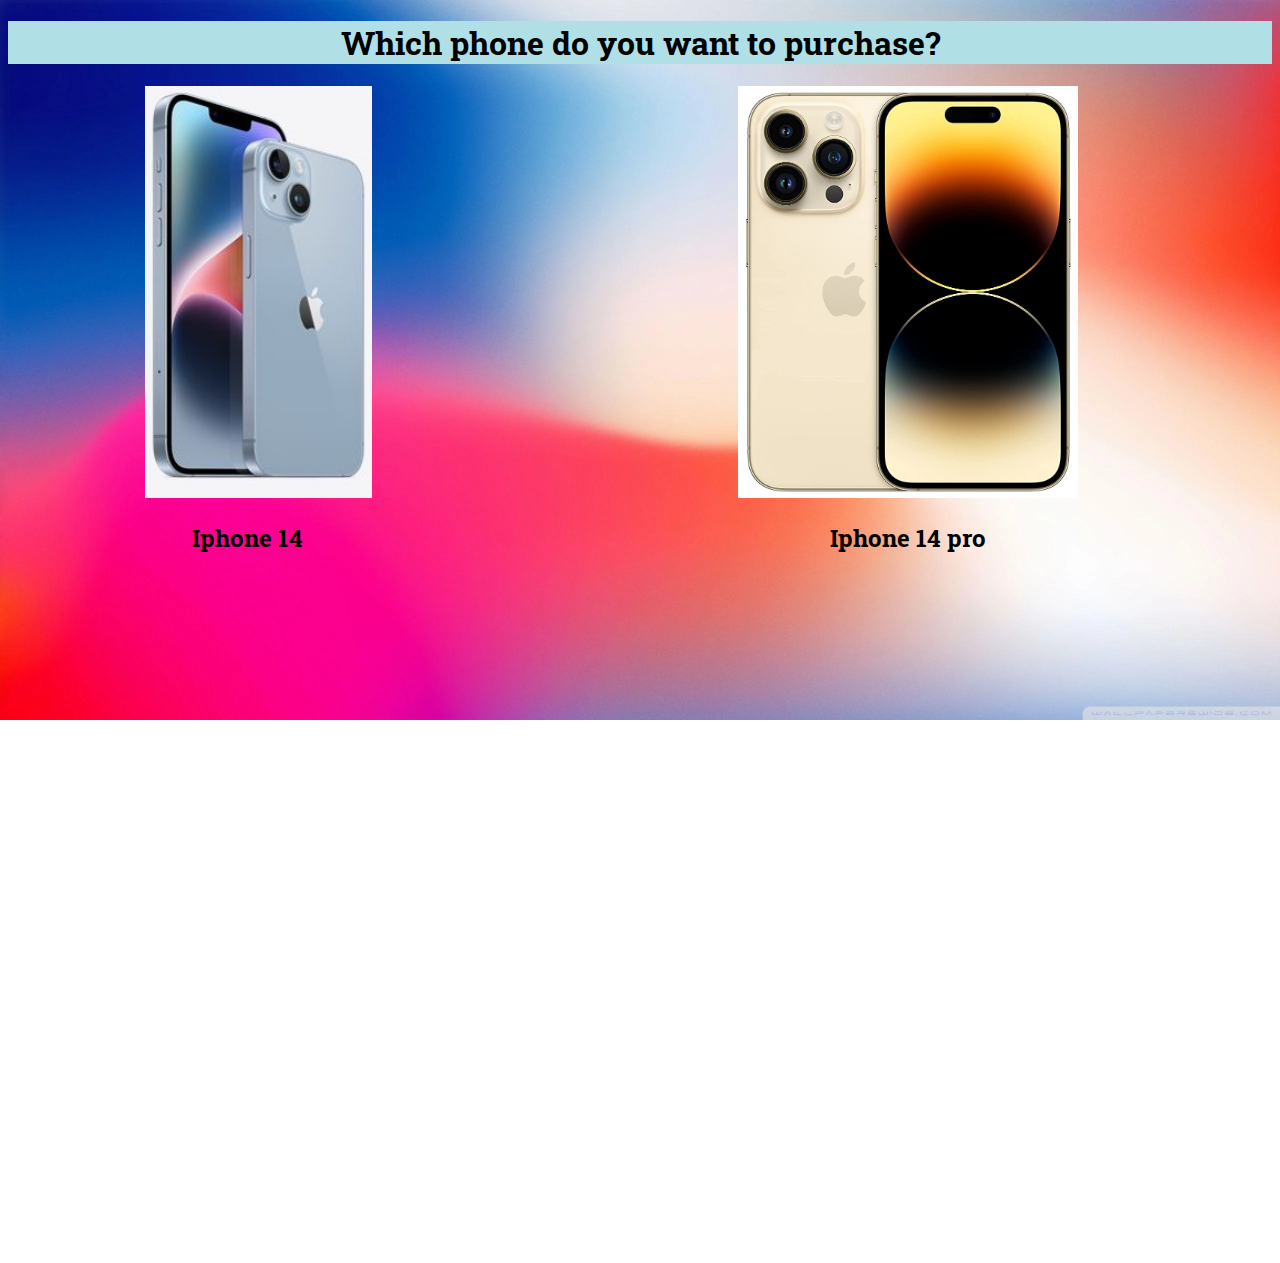
<file: index.html>
<!DOCTYPE html>
<html lang="en">

<head>
    <meta charset="UTF-8">
    <meta http-equiv="X-UA-Compatible" content="IE=edge">
    <meta name="viewport" content="width=device-width, initial-scale=1.0">
    <title>Product page</title>
    <link rel="stylesheet" href="style.css">
</head>

<body>
    <div class="container">
        <h1>Which phone do you want to purchase?</h1>
        <div class="phonecontainer">
            <div class="iphones">
                <a href="14.html"><img src="iphone-14-model-unselect-gallery-2-202209_GEO_EMEA_FMT_WHH.jpeg"
                        alt="i phone 14">
                    <h2>Iphone 14</h2>
                </a>
            </div>
            <div class="iphones">
                <a href="14pro.html">
                    <img src="14pro.jpg" alt="i phone 14 pro">
                    <h2>Iphone 14 pro</h2>
                </a>
            </div>

        </div>
    </div>
</body>

</html>
</file>
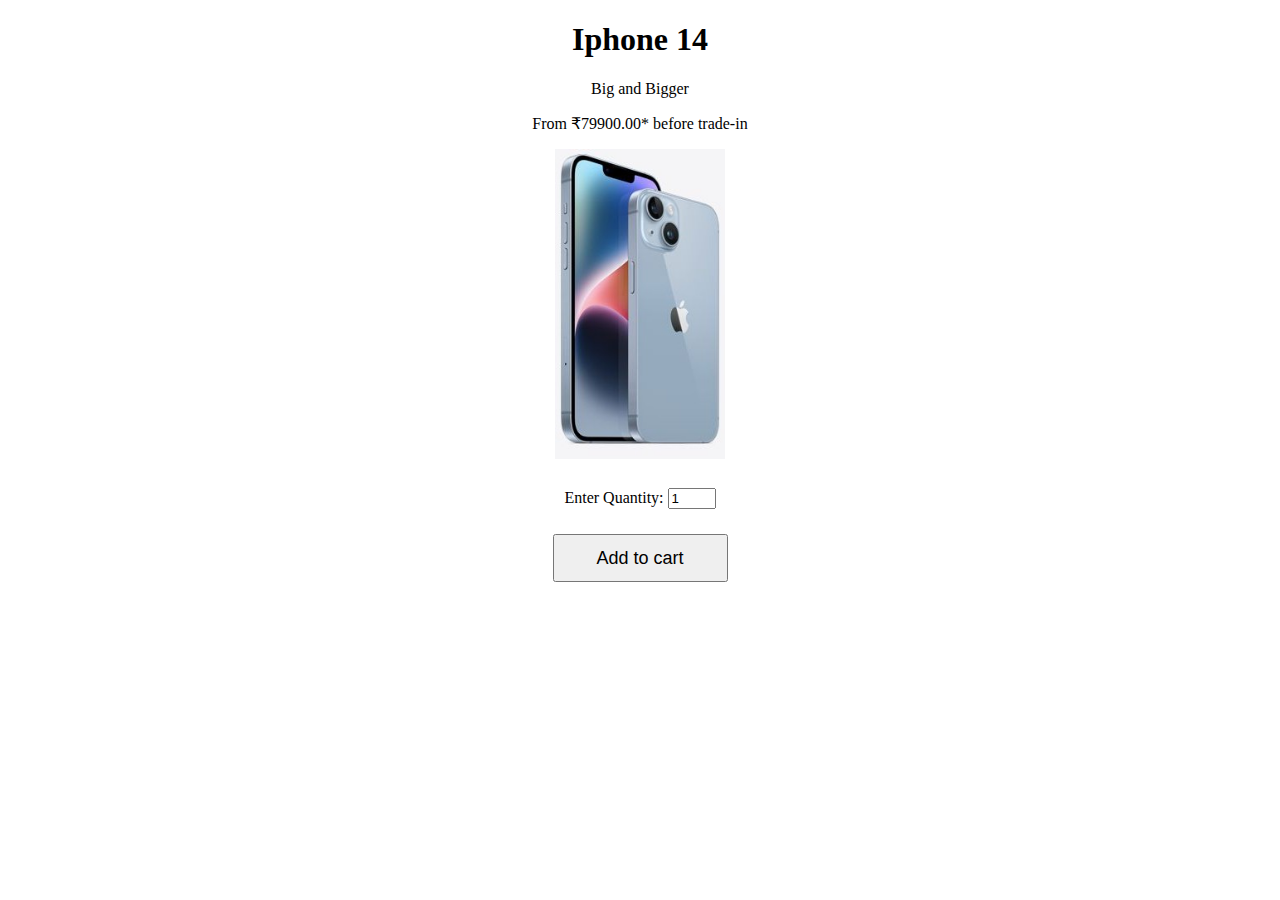
<file: 14.html>
<!DOCTYPE html>
<html lang="en">
<head>
    <meta charset="UTF-8">
    <meta http-equiv="X-UA-Compatible" content="IE=edge">
    <meta name="viewport" content="width=device-width, initial-scale=1.0">
    <title>14</title>
</head>
<body>
    <form action="/billing.html" method="GET">
        
    <div class="container" style="text-align: center;">
        <h1>Iphone 14</h1>
        <span>Big and Bigger</span>
        <p>From ₹79900.00* before trade‑in</p>
        <img src="iphone-14-model-unselect-gallery-2-202209_GEO_EMEA_FMT_WHH.jpeg" style="height: 310px;" alt="14">
        
            <div class="quantity" style="margin-top: 2%;">
                <label for="quantity">Enter Quantity:</label>
                <input type="number" value="1" id="quantity" name="quantity" min="1" max="5">
            </div>
            <input type="submit" style="margin-top: 2%; font-size: 18px;
            padding: 9px;
            height: 48px;
            width: 175px;" value="Add to cart" >
        
    </form>
    

    </div>
</body>
</html>
</file>
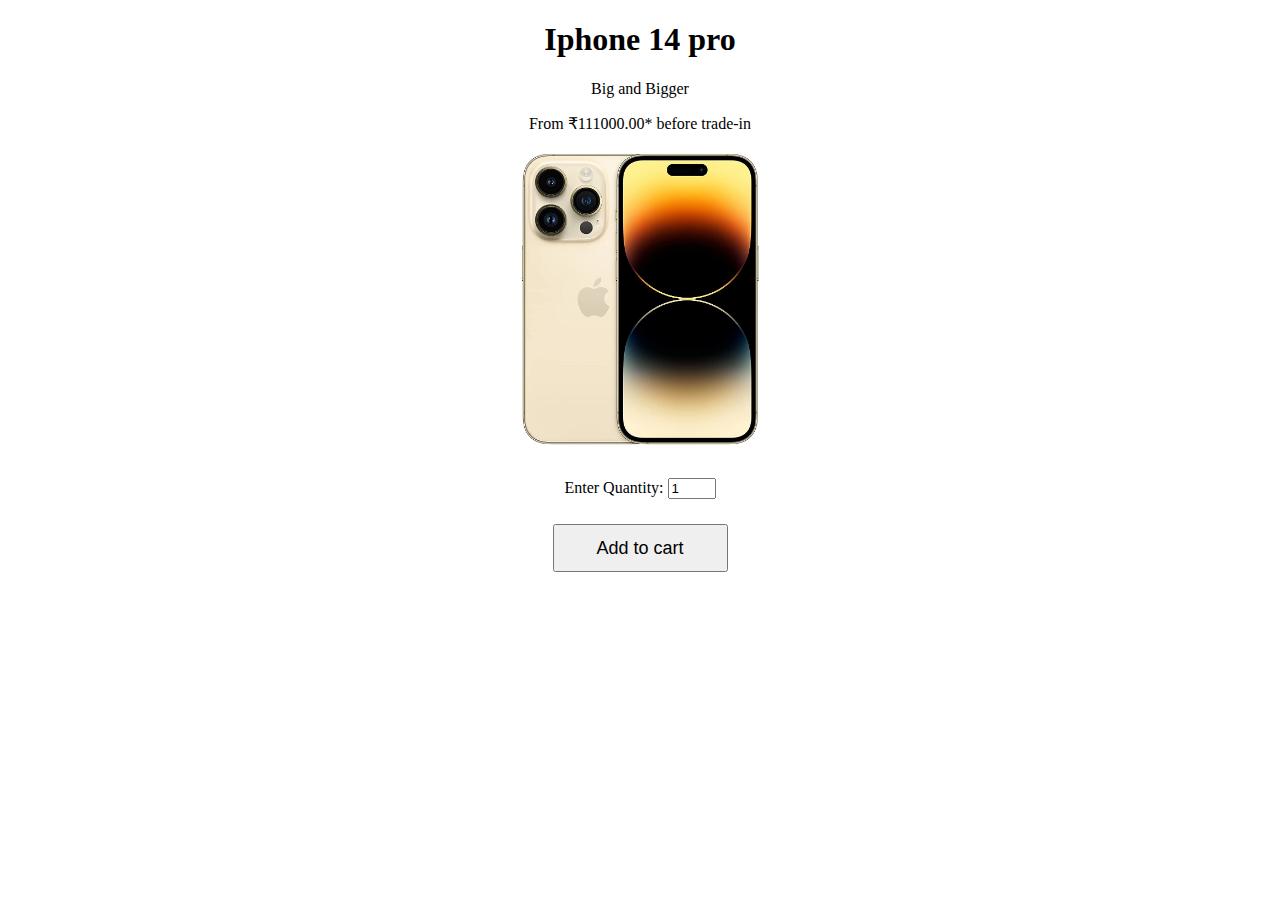
<file: 14pro.html>
<!DOCTYPE html>
<html lang="en">

<head>
    <meta charset="UTF-8">
    <meta http-equiv="X-UA-Compatible" content="IE=edge">
    <meta name="viewport" content="width=device-width, initial-scale=1.0">
    <title>14</title>
</head>

<body>
    <form action="/billing.html" method="GET">


        <div class="container" style="text-align: center;">
            <h1>Iphone 14 pro</h1>
            <span>Big and Bigger</span>
            <p>From ₹111000.00* before trade‑in</p>
            <img src="14pro.jpg" style="height: 300px;" alt="14 pro">

            <div class="quantity" style="margin-top: 2%;">
                <label for="quantity">Enter Quantity:</label>
                <input type="number" value="1" id="quantity" name="quantity" min="1" max="5">
            </div>
            <input type="submit" style="margin-top: 2%; font-size: 18px;
            padding: 9px;
            height: 48px;
            width: 175px;" value="Add to cart" >


        </div>
    </form>
</body>

</html>
</file>
<file: style.css>
@import url('https://fonts.googleapis.com/css2?family=Gloock&family=Roboto+Slab&display=swap');
body{
    font-family: 'Roboto Slab', serif;
    background-image: url(wp2458340.webp);
    background-repeat: no-repeat;
    
 
  height: 300px;
    background-size: cover;
    color: black;

}
.container{
    text-align: center;
}
.phonecontainer{
 display: flex;
 justify-content: center;
 gap: 10%;
 margin-left: 18%;

}
img{
    height: 35%;
}
h1{
    background-color: powderblue;
}
a{
    text-decoration: none;
    color: black;
}
</file>
